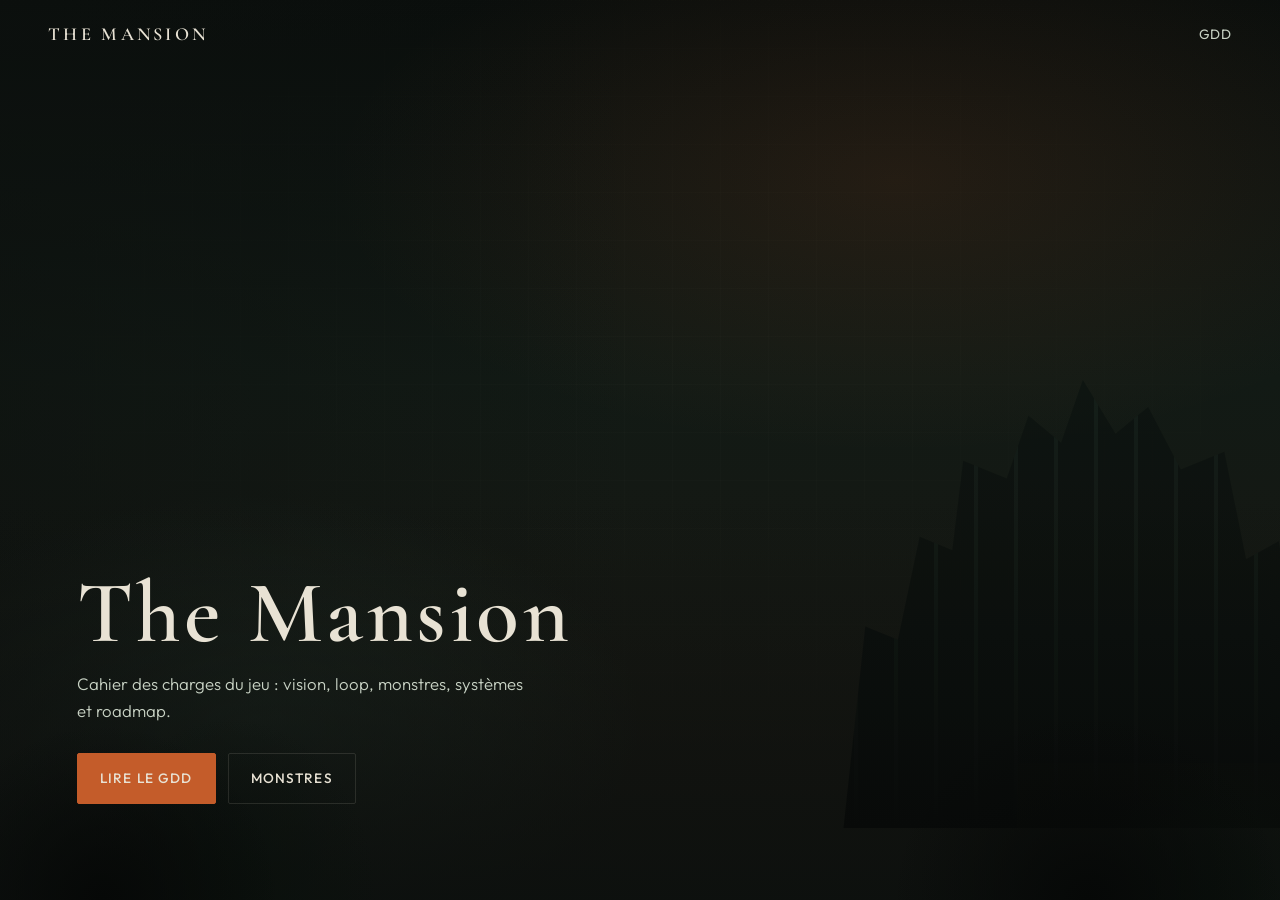
<file: index.html>
<!DOCTYPE html>
<html lang="fr">
<head>
  <meta charset="UTF-8">
  <meta name="viewport" content="width=device-width, initial-scale=1.0">
  <title>The Mansion</title>
  <meta name="description" content="The Mansion — cahier des charges du jeu d'horreur Roblox.">
  <link rel="stylesheet" href="assets/css/main.css">
</head>
<body>
  <header class="site-header">
    <a class="brand-mark" href="index.html">The Mansion</a>
    <nav>
      <ul class="nav-links">
        <li><a href="gdd.html">GDD</a></li>
      </ul>
    </nav>
  </header>

  <main class="hero">
    <div class="hero-bg" aria-hidden="true"></div>
    <div class="hero-silhouette" aria-hidden="true"></div>
    <div class="hero-trees" aria-hidden="true"></div>

    <div class="hero-content">
      <h1 class="hero-brand">The Mansion</h1>
      <p class="hero-tag">
        Cahier des charges du jeu : vision, loop, monstres, systèmes et roadmap.
      </p>
      <div class="cta-row">
        <a class="btn btn-primary" href="gdd.html">Lire le GDD</a>
        <a class="btn btn-ghost" href="gdd.html?doc=04-monstres">Monstres</a>
      </div>
    </div>
  </main>
</body>
</html>
</file>
<file: assets/css/main.css>
@import url("https://fonts.googleapis.com/css2?family=Cormorant+Garamond:ital,wght@0,500;0,600;0,700;1,500&family=Outfit:wght@300;400;500;600&display=swap");

:root {
  --bg-deep: #0c100e;
  --bg-mid: #141c18;
  --bg-lift: #1c2821;
  --fog: #8a9a8e;
  --mist: #c8d2c4;
  --bone: #e8e2d4;
  --ember: #c45c2a;
  --ember-soft: #d4784a;
  --pine: #2a3d32;
  --line: rgba(232, 226, 212, 0.12);
  --shadow: rgba(0, 0, 0, 0.45);
  --font-display: "Cormorant Garamond", Georgia, serif;
  --font-body: "Outfit", system-ui, sans-serif;
  --max: 72rem;
  --radius: 2px;
}

*,
*::before,
*::after {
  box-sizing: border-box;
  margin: 0;
  padding: 0;
}

html {
  scroll-behavior: smooth;
}

body {
  min-height: 100vh;
  font-family: var(--font-body);
  font-weight: 400;
  color: var(--bone);
  background: var(--bg-deep);
  line-height: 1.6;
  -webkit-font-smoothing: antialiased;
}

img {
  max-width: 100%;
  display: block;
}

a {
  color: var(--ember-soft);
  text-decoration: none;
  transition: color 0.2s ease;
}

a:hover {
  color: var(--bone);
}

/* —— Layout shell —— */
.site-header {
  position: absolute;
  inset: 0 0 auto;
  z-index: 20;
  display: flex;
  align-items: center;
  justify-content: space-between;
  padding: 1.25rem clamp(1.25rem, 4vw, 3rem);
  pointer-events: none;
}

.site-header a,
.site-header button {
  pointer-events: auto;
}

.brand-mark {
  font-family: var(--font-display);
  font-size: 1.15rem;
  font-weight: 600;
  letter-spacing: 0.18em;
  text-transform: uppercase;
  color: var(--bone);
}

.brand-mark span {
  color: var(--fog);
  font-weight: 500;
}

.nav-links {
  display: flex;
  gap: 1.25rem;
  align-items: center;
  list-style: none;
  font-size: 0.85rem;
  letter-spacing: 0.06em;
  text-transform: uppercase;
}

.nav-links a {
  color: var(--mist);
}

.nav-links a:hover,
.nav-links a[aria-current="page"] {
  color: var(--bone);
}

.nav-links .dev-link {
  color: var(--fog);
  opacity: 0.7;
  font-size: 0.75rem;
}

.page-header {
  position: sticky;
  top: 0;
  z-index: 30;
  display: flex;
  align-items: center;
  justify-content: space-between;
  gap: 1rem;
  padding: 0.9rem clamp(1.25rem, 4vw, 3rem);
  background: rgba(12, 16, 14, 0.88);
  backdrop-filter: blur(10px);
  border-bottom: 1px solid var(--line);
}

.page-main {
  width: min(100% - 2.5rem, var(--max));
  margin: 0 auto;
  padding: 2.5rem 0 4rem;
}

.page-main.narrow {
  width: min(100% - 2.5rem, 48rem);
}

/* —— Landing hero —— */
.hero {
  position: relative;
  min-height: 100vh;
  min-height: 100dvh;
  display: grid;
  place-items: end start;
  overflow: hidden;
  padding: clamp(2rem, 6vw, 5rem);
  padding-bottom: clamp(3rem, 8vw, 6rem);
}

.hero-bg {
  position: absolute;
  inset: 0;
  background:
    radial-gradient(ellipse 80% 55% at 70% 20%, rgba(196, 92, 42, 0.12), transparent 55%),
    radial-gradient(ellipse 60% 50% at 20% 80%, rgba(42, 61, 50, 0.55), transparent 50%),
    linear-gradient(180deg, #0a0e0c 0%, #121a15 42%, #1a1510 100%);
  z-index: 0;
}

.hero-bg::before {
  content: "";
  position: absolute;
  inset: 0;
  background-image:
    linear-gradient(rgba(232, 226, 212, 0.03) 1px, transparent 1px),
    linear-gradient(90deg, rgba(232, 226, 212, 0.03) 1px, transparent 1px);
  background-size: 48px 48px;
  mask-image: radial-gradient(ellipse 70% 60% at 50% 40%, black, transparent);
  opacity: 0.5;
  animation: grid-drift 28s linear infinite;
}

.hero-bg::after {
  content: "";
  position: absolute;
  inset: 0;
  background:
    linear-gradient(to top, rgba(12, 16, 14, 0.92) 0%, transparent 45%),
    linear-gradient(to right, rgba(12, 16, 14, 0.55) 0%, transparent 50%);
}

.hero-silhouette {
  position: absolute;
  right: -5%;
  bottom: 8%;
  width: min(58vw, 34rem);
  height: min(70vh, 28rem);
  background:
    linear-gradient(180deg, transparent 0%, rgba(8, 10, 9, 0.2) 30%, #080a09 100%),
    repeating-linear-gradient(
      90deg,
      #0e1411 0 14px,
      #16201a 14px 18px,
      #0e1411 18px 40px
    );
  clip-path: polygon(
    8% 100%, 12% 55%, 18% 58%, 22% 35%, 28% 38%, 30% 18%,
    38% 22%, 42% 8%, 48% 14%, 52% 0%, 58% 12%, 64% 6%,
    70% 20%, 78% 16%, 82% 40%, 88% 36%, 92% 62%, 96% 100%
  );
  opacity: 0.85;
  z-index: 1;
  animation: manor-rise 1.4s ease-out both;
  filter: drop-shadow(0 0 40px rgba(0, 0, 0, 0.6));
}

.hero-trees {
  position: absolute;
  left: 0;
  right: 0;
  bottom: 0;
  height: 35%;
  z-index: 2;
  background:
    radial-gradient(ellipse 20% 80% at 8% 100%, #060807 0%, transparent 70%),
    radial-gradient(ellipse 18% 90% at 18% 100%, #0a100c 0%, transparent 65%),
    radial-gradient(ellipse 22% 85% at 85% 100%, #060807 0%, transparent 70%),
    radial-gradient(ellipse 16% 70% at 95% 100%, #0a100c 0%, transparent 65%);
  pointer-events: none;
}

.hero-content {
  position: relative;
  z-index: 5;
  max-width: 34rem;
  animation: fade-up 1s ease-out 0.2s both;
}

.hero-brand {
  font-family: var(--font-display);
  font-size: clamp(3.2rem, 10vw, 5.5rem);
  font-weight: 600;
  line-height: 0.95;
  letter-spacing: 0.04em;
  color: var(--bone);
  margin-bottom: 1rem;
}

.hero-tag {
  font-size: 1.05rem;
  font-weight: 300;
  color: var(--mist);
  max-width: 28rem;
  margin-bottom: 1.75rem;
}

.cta-row {
  display: flex;
  flex-wrap: wrap;
  gap: 0.75rem;
}

.btn {
  display: inline-flex;
  align-items: center;
  justify-content: center;
  gap: 0.5rem;
  padding: 0.85rem 1.4rem;
  font-family: var(--font-body);
  font-size: 0.85rem;
  font-weight: 500;
  letter-spacing: 0.08em;
  text-transform: uppercase;
  border: 1px solid transparent;
  border-radius: var(--radius);
  cursor: pointer;
  transition: background 0.2s ease, color 0.2s ease, border-color 0.2s ease, transform 0.2s ease;
}

.btn:active {
  transform: translateY(1px);
}

.btn-primary {
  background: var(--ember);
  color: var(--bone);
  border-color: var(--ember);
}

.btn-primary:hover {
  background: var(--ember-soft);
  color: var(--bg-deep);
}

.btn-ghost {
  background: transparent;
  color: var(--bone);
  border-color: var(--line);
}

.btn-ghost:hover {
  border-color: var(--mist);
  color: var(--bone);
  background: rgba(232, 226, 212, 0.04);
}

.hero-dev {
  position: absolute;
  right: clamp(1.25rem, 4vw, 3rem);
  bottom: 1.25rem;
  z-index: 6;
  font-size: 0.7rem;
  letter-spacing: 0.12em;
  text-transform: uppercase;
  color: var(--fog);
  opacity: 0.55;
  animation: fade-up 1s ease-out 0.8s both;
}

.hero-dev:hover {
  opacity: 1;
  color: var(--mist);
}

/* —— Inner pages —— */
.eyebrow {
  font-size: 0.75rem;
  letter-spacing: 0.16em;
  text-transform: uppercase;
  color: var(--ember-soft);
  margin-bottom: 0.6rem;
}

h1,
.h1 {
  font-family: var(--font-display);
  font-size: clamp(2.2rem, 5vw, 3.2rem);
  font-weight: 600;
  line-height: 1.1;
  margin-bottom: 0.75rem;
}

h2,
.h2 {
  font-family: var(--font-display);
  font-size: clamp(1.6rem, 3vw, 2rem);
  font-weight: 600;
  margin: 2.25rem 0 0.75rem;
}

h3,
.h3 {
  font-family: var(--font-display);
  font-size: 1.35rem;
  font-weight: 600;
  margin: 1.75rem 0 0.5rem;
}

.lede {
  color: var(--mist);
  font-size: 1.05rem;
  max-width: 40rem;
  margin-bottom: 2rem;
}

.section-block {
  margin-bottom: 2.5rem;
  padding-bottom: 2rem;
  border-bottom: 1px solid var(--line);
}

.section-block:last-child {
  border-bottom: 0;
}

.link-list {
  list-style: none;
  display: grid;
  gap: 0.65rem;
}

.link-list a {
  display: block;
  padding: 0.9rem 0;
  border-bottom: 1px solid var(--line);
  color: var(--bone);
  font-size: 1.05rem;
}

.link-list a span {
  display: block;
  margin-top: 0.25rem;
  font-size: 0.85rem;
  color: var(--fog);
  font-weight: 300;
}

.link-list a:hover {
  color: var(--ember-soft);
}

.meta-row {
  display: flex;
  flex-wrap: wrap;
  gap: 0.5rem 1.25rem;
  color: var(--fog);
  font-size: 0.85rem;
  margin-bottom: 1.5rem;
}

.tag {
  display: inline-block;
  padding: 0.2rem 0.55rem;
  border: 1px solid var(--line);
  color: var(--mist);
  font-size: 0.7rem;
  letter-spacing: 0.08em;
  text-transform: uppercase;
}

.update-item {
  padding: 1.25rem 0;
  border-bottom: 1px solid var(--line);
}

.update-item time {
  display: block;
  font-size: 0.8rem;
  color: var(--fog);
  letter-spacing: 0.06em;
  margin-bottom: 0.35rem;
}

.update-item h3 {
  margin-top: 0;
}

.site-footer {
  border-top: 1px solid var(--line);
  padding: 1.5rem clamp(1.25rem, 4vw, 3rem) 2rem;
  color: var(--fog);
  font-size: 0.8rem;
  display: flex;
  flex-wrap: wrap;
  justify-content: space-between;
  gap: 0.75rem;
}

/* —— Dev auth —— */
.gate {
  min-height: 100vh;
  display: grid;
  place-items: center;
  padding: 2rem;
  background:
    radial-gradient(ellipse 50% 40% at 50% 30%, rgba(196, 92, 42, 0.08), transparent),
    var(--bg-deep);
}

.gate-panel {
  width: min(100%, 24rem);
  animation: fade-up 0.5s ease-out both;
}

.gate-panel h1 {
  font-size: 2rem;
  margin-bottom: 0.35rem;
}

.gate-panel p {
  color: var(--fog);
  margin-bottom: 1.5rem;
  font-size: 0.95rem;
}

.gate-panel label {
  display: block;
  font-size: 0.75rem;
  letter-spacing: 0.1em;
  text-transform: uppercase;
  color: var(--mist);
  margin-bottom: 0.4rem;
}

.gate-panel input[type="password"] {
  width: 100%;
  padding: 0.85rem 1rem;
  margin-bottom: 1rem;
  background: var(--bg-mid);
  border: 1px solid var(--line);
  border-radius: var(--radius);
  color: var(--bone);
  font-family: var(--font-body);
  font-size: 1rem;
}

.gate-panel input:focus {
  outline: 1px solid var(--ember);
  border-color: var(--ember);
}

.gate-error {
  color: #e07060;
  font-size: 0.85rem;
  margin-bottom: 0.75rem;
  min-height: 1.25rem;
}

.gate-actions {
  display: flex;
  flex-direction: column;
  gap: 0.65rem;
}

.dev-shell {
  display: none;
}

.dev-shell.is-unlocked {
  display: block;
}

.dev-toolbar {
  display: flex;
  flex-wrap: wrap;
  gap: 0.75rem;
  align-items: center;
  justify-content: space-between;
  margin-bottom: 1.5rem;
  padding-bottom: 1rem;
  border-bottom: 1px solid var(--line);
}

.gdd-nav {
  list-style: none;
  display: grid;
  gap: 0.35rem;
  margin-bottom: 2rem;
}

.gdd-nav a {
  display: block;
  padding: 0.55rem 0.75rem;
  color: var(--mist);
  border-left: 2px solid transparent;
}

.gdd-nav a:hover,
.gdd-nav a.active {
  color: var(--bone);
  border-left-color: var(--ember);
  background: rgba(232, 226, 212, 0.03);
}

.gdd-layout {
  display: grid;
  gap: 2rem;
  grid-template-columns: minmax(0, 16rem) minmax(0, 1fr);
  align-items: start;
}

@media (max-width: 800px) {
  .gdd-layout {
    grid-template-columns: 1fr;
  }
}

/* —— Markdown body —— */
.md-body {
  font-size: 0.98rem;
  color: var(--mist);
}

.md-body h1,
.md-body h2,
.md-body h3,
.md-body h4 {
  color: var(--bone);
  font-family: var(--font-display);
}

.md-body h1 {
  font-size: 2.2rem;
  margin-bottom: 1rem;
}

.md-body h2 {
  font-size: 1.55rem;
  margin: 2rem 0 0.75rem;
  padding-top: 0.5rem;
  border-top: 1px solid var(--line);
}

.md-body h3 {
  font-size: 1.25rem;
  margin: 1.5rem 0 0.5rem;
}

.md-body p,
.md-body ul,
.md-body ol {
  margin-bottom: 1rem;
}

.md-body ul,
.md-body ol {
  padding-left: 1.25rem;
}

.md-body li {
  margin-bottom: 0.35rem;
}

.md-body a {
  color: var(--ember-soft);
}

.md-body code {
  font-family: ui-monospace, "Cascadia Code", Consolas, monospace;
  font-size: 0.88em;
  background: var(--bg-lift);
  padding: 0.1em 0.35em;
  border-radius: 2px;
}

.md-body pre {
  background: var(--bg-mid);
  border: 1px solid var(--line);
  padding: 1rem;
  overflow-x: auto;
  margin-bottom: 1.25rem;
  border-radius: var(--radius);
}

.md-body pre code {
  background: none;
  padding: 0;
}

.md-body table {
  width: 100%;
  border-collapse: collapse;
  margin: 1rem 0 1.5rem;
  font-size: 0.9rem;
}

.md-body th,
.md-body td {
  border: 1px solid var(--line);
  padding: 0.55rem 0.7rem;
  text-align: left;
  vertical-align: top;
}

.md-body th {
  background: var(--bg-lift);
  color: var(--bone);
  font-weight: 500;
}

.md-body blockquote {
  border-left: 3px solid var(--ember);
  padding-left: 1rem;
  color: var(--fog);
  margin: 1rem 0;
}

.md-body hr {
  border: 0;
  border-top: 1px solid var(--line);
  margin: 2rem 0;
}

.md-loading,
.md-error {
  color: var(--fog);
  padding: 2rem 0;
}

.wiki-grid {
  display: grid;
  gap: 0;
}

@keyframes fade-up {
  from {
    opacity: 0;
    transform: translateY(18px);
  }
  to {
    opacity: 1;
    transform: translateY(0);
  }
}

@keyframes manor-rise {
  from {
    opacity: 0;
    transform: translateY(24px) scale(0.98);
  }
  to {
    opacity: 0.85;
    transform: translateY(0) scale(1);
  }
}

@keyframes grid-drift {
  from {
    transform: translateY(0);
  }
  to {
    transform: translateY(48px);
  }
}

@media (max-width: 640px) {
  .nav-links {
    gap: 0.75rem;
    font-size: 0.75rem;
  }

  .hero-silhouette {
    opacity: 0.55;
    width: 75vw;
  }

  .cta-row {
    flex-direction: column;
    align-items: stretch;
  }

  .btn {
    width: 100%;
  }
}

@media (prefers-reduced-motion: reduce) {
  *,
  *::before,
  *::after {
    animation: none !important;
    transition: none !important;
  }
}
</file>
